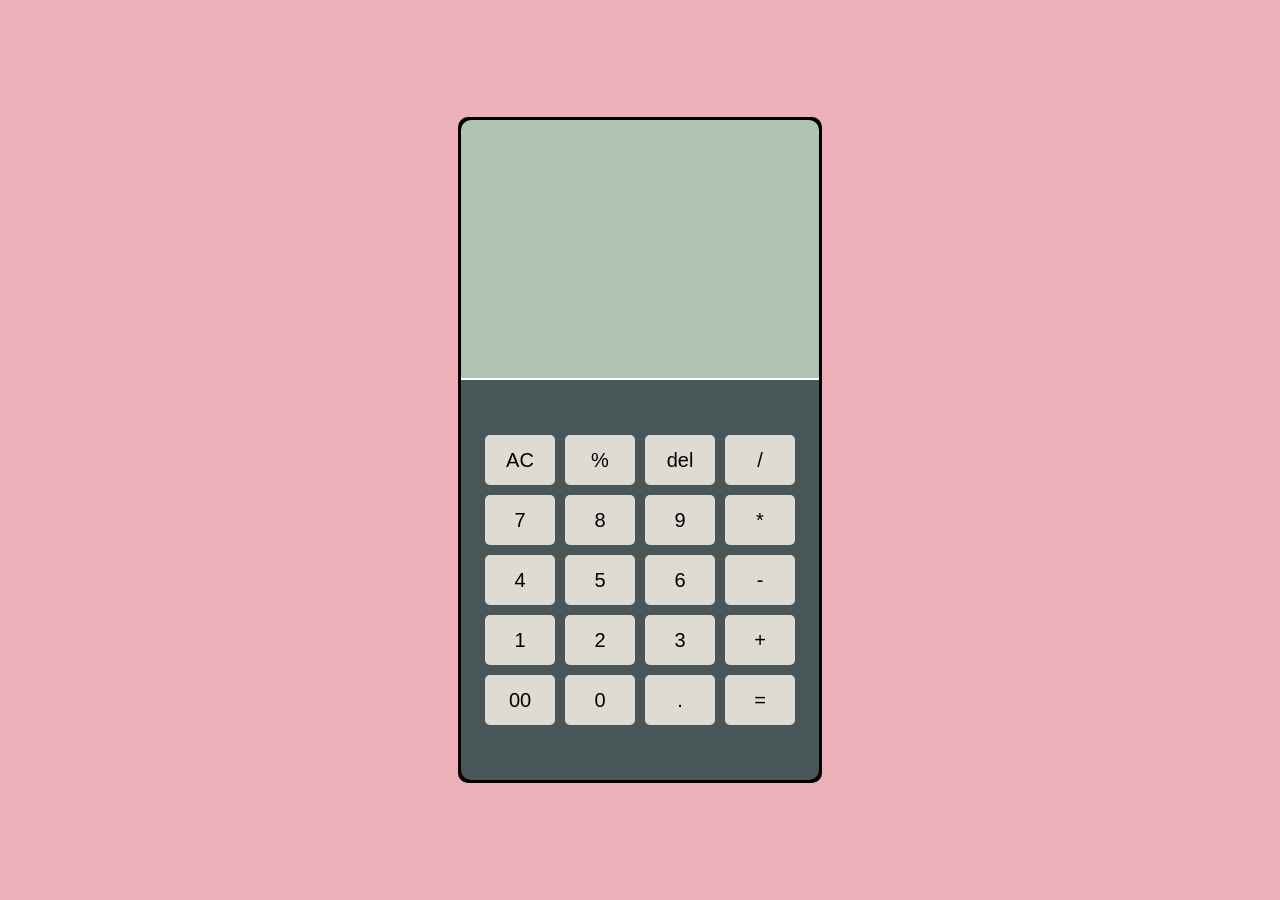
<file: calculator/calculator.html>
<!DOCTYPE html>
<html lang="en">
<head>
    <meta charset="UTF-8">
    <meta name="viewport" content="width=device-width, initial-scale=1.0">
    <title>calculator</title>
    <link rel="stylesheet" href="calculator.css">
</head>
<body>
    <div class="box">
        <div class="screen"></div>
        <div class="number">
            <button id="ac">AC</button>
            <button id="%">%</button>
            <button id="del">del</button>
            <button id="/">/</button>
            <button id="7">7</button>
            <button id="8">8</button>
            <button id="9">9</button>
            <button id="*">*</button>
            <button id="4">4</button>
            <button id="5">5</button>
            <button id="6">6</button>
            <button id="-">-</button>
            <button id="1">1</button>
            <button id="2">2</button>
            <button id="3">3</button>
            <button id="+">+</button>
            <button id="00">00</button>
            <button id="0">0</button>
            <button id=".">.</button>
            <button id="=">=</button>

        </div>
    </div>
    <script src="calculator.js"></script>
</body>
</html>
</file>
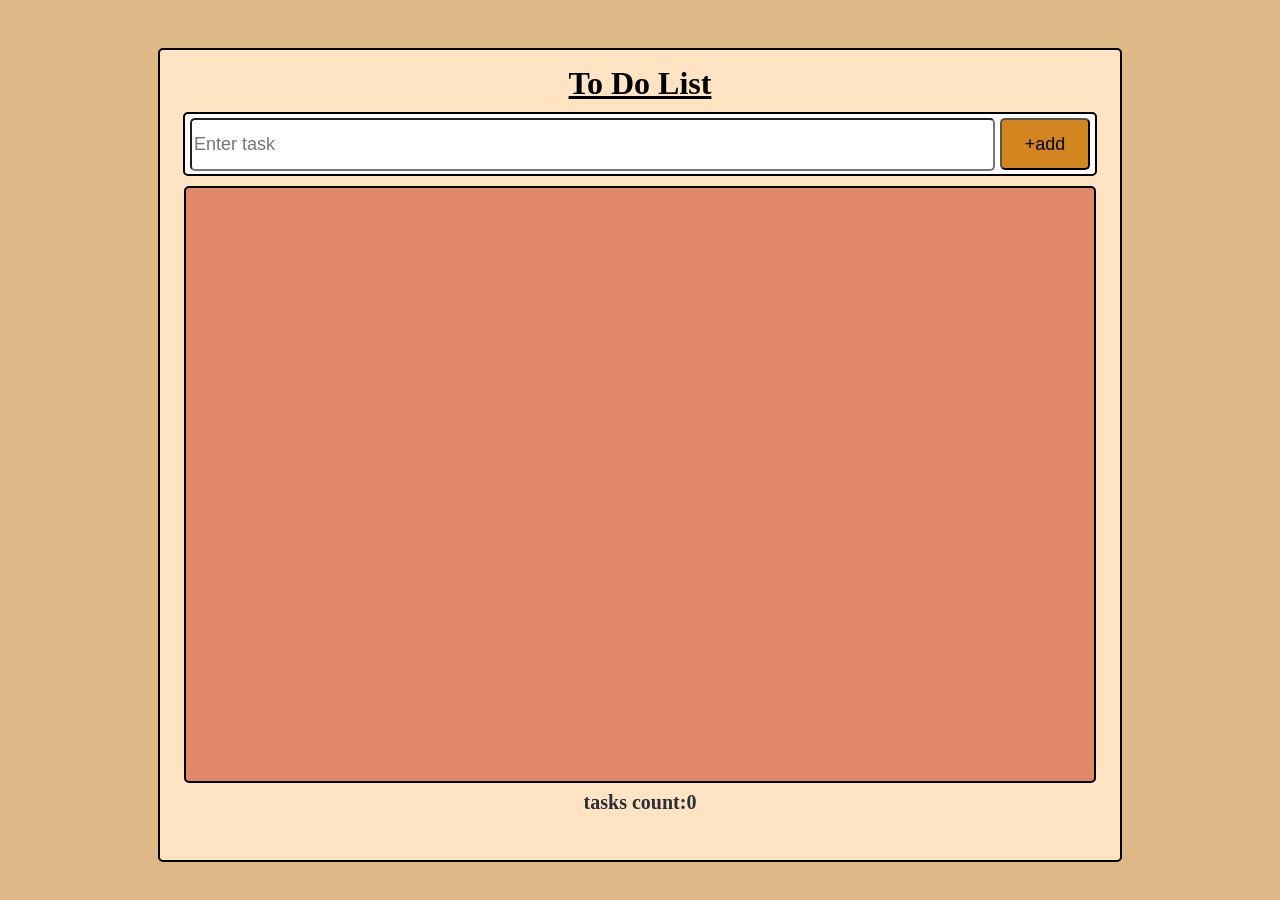
<file: to do list/todolist.html>
<!DOCTYPE html>
<html lang="en">
<head>
    <meta charset="UTF-8">
    <meta name="viewport" content="width=device-width, initial-scale=1.0">
    <title>to do list</title>
    <link rel="stylesheet" href="todolist.css">
</head>
<body>
    <div class="box">
        <h1>To Do List</h1>
        <div class="inputbox">
            <input type="text" id="input" placeholder="Enter task">
            <button id="addtask">+add</button>
        </div>
        <div class="container">
        </div>
        <h3 id="taskcount">tasks count:0</h3>
    </div>
    <script src="todolist.js"></script>
</body>
</html>
</file>
<file: calculator/calculator.css>
*{
    padding:0;
    margin:0;
    height: 100%;
    width:100%;
}
body{
    min-height: 100vh;
    min-width: 100vh;
    background-color: rgb(237,175,184);
    display: flex;
    justify-content: center;
    align-items: center;
}
.box{
    width:358px;
    height:659.6px;
    background-color: black;
    border:3px solid black;
    border-radius: 10px;
}
.screen{
    height:250px;
    width:350px;
    border-bottom: 2px solid white;
    background-color: rgb(176,196,177);
    color:rgba(0, 0, 0, 0.84);
    font-size: 40px;
    text-align: right;
    padding: 4px;
    border-top-left-radius: 10px;
    border-top-right-radius: 10px;
}
.number{
    height:400px;
    width:358px;
    display: flex;
    justify-content: center;
    align-items: center;
    flex-wrap:wrap;
    align-content: center;
    gap:10px;
    grid-column: 15px;
    background-color: rgb(74,87,89);
    border-bottom-right-radius: 10px;
    border-bottom-left-radius: 10px;
}
button{
    height:50px;
    width:70px;
    font-size: 20px;
    border-radius: 5px;
    background-color: rgb(222,219,210);
    border: none;

}
</file>
<file: to do list/todolist.css>
* body html{
    margin:0;
    padding:0;
    height:100%;
    width:100%;
    font-family: Arial, Helvetica, sans-serif;
    text-transform: capitalize;
    color:rgba(0, 0, 0, 0.805)
}
body{
    background-color: burlywood;
    display:flex;
    justify-content: center;
    align-items: center;
}
h1{
    text-align: center;
    text-decoration: underline;
    margin-top: 15px;
    margin-bottom:10px;
}
.box{
    min-height: 90vh;
    width: min(95vw, 960px);
    border:2px solid black;
    border-radius:5px;
    background-color: bisque;
    margin-top: 40px;
    display:flex;
    align-items: center;
    flex-direction: column
}
.inputbox{
    height:50px;
    width: min(80vw, 900px);
    background-color: white;
    border-radius: 5px;
    border:2px solid black;
    display:flex;
    align-items: center;
    padding: 5px;
    gap:5px;
}
#input{
    height: 45px;
    width: 100%;
    font-size: 18px;
    padding:2px;
    border-radius: 5px;

}
#addtask{
    height:52px;
    width:100px;
    background-color: rgb(211, 134, 32);
    font-size: 18px;
    padding: 4px;
    border-radius: 5px;
}
.container{
    height:65vh;
    width: 100%;
    max-width: 900px;
    background-color:rgb(224, 136, 104);
    color: rgba(0, 0, 0, 0.793);
    border:2px solid black;
    margin-top: 10px;
    padding:4px;
    border-radius: 5px;
    display:flex;
    justify-content: center;
    align-items: center;
    flex-wrap: wrap;
    align-content: flex-start;
    gap:10px;
}
h3 {
    color:#2a2e36;
    font-size: 20px;
    margin-top: 8px;
    
}
.task{
    height:55px;
    width: 100%;
    border:2px solid black;
    display: flex;
    justify-content:flex-start;
    align-items: center;
    border-radius: 10px;
    font-size: 20px;
    background-color: burlywood;
    margin-top: 8px;
    
}
.left{
    display: flex;
    align-items: center;
    gap: 15px;
}
.delete{
    cursor:pointer;
    position: absolute;
    right: 330px;
    color: rgb(219, 58, 58);
}
@media (max-width: 768px){

    .box{
        width:95%;
        min-height:auto;
        margin-top:20px;
        padding:15px;
    }

    .inputbox{
        width:95%;
        height:70px;
        flex-direction:column;
        padding:10px;
    }

    #input{
        width:100%;
        max-height:50%;
    }

    #addtask{
        width:100%;
        max-height:35px;
    }

    .container{
        width:100%;
        height:60vh;
    }

    .task{
        width:100%;
        min-height:35px;
        font-size:18px;
        position:relative;
    }

    .delete{
        position:absolute;
        right:15px;
    }

    h1{
        font-size:28px;
    }

    h3{
        font-size:18px;
        text-align:center;
    }
}
</file>
